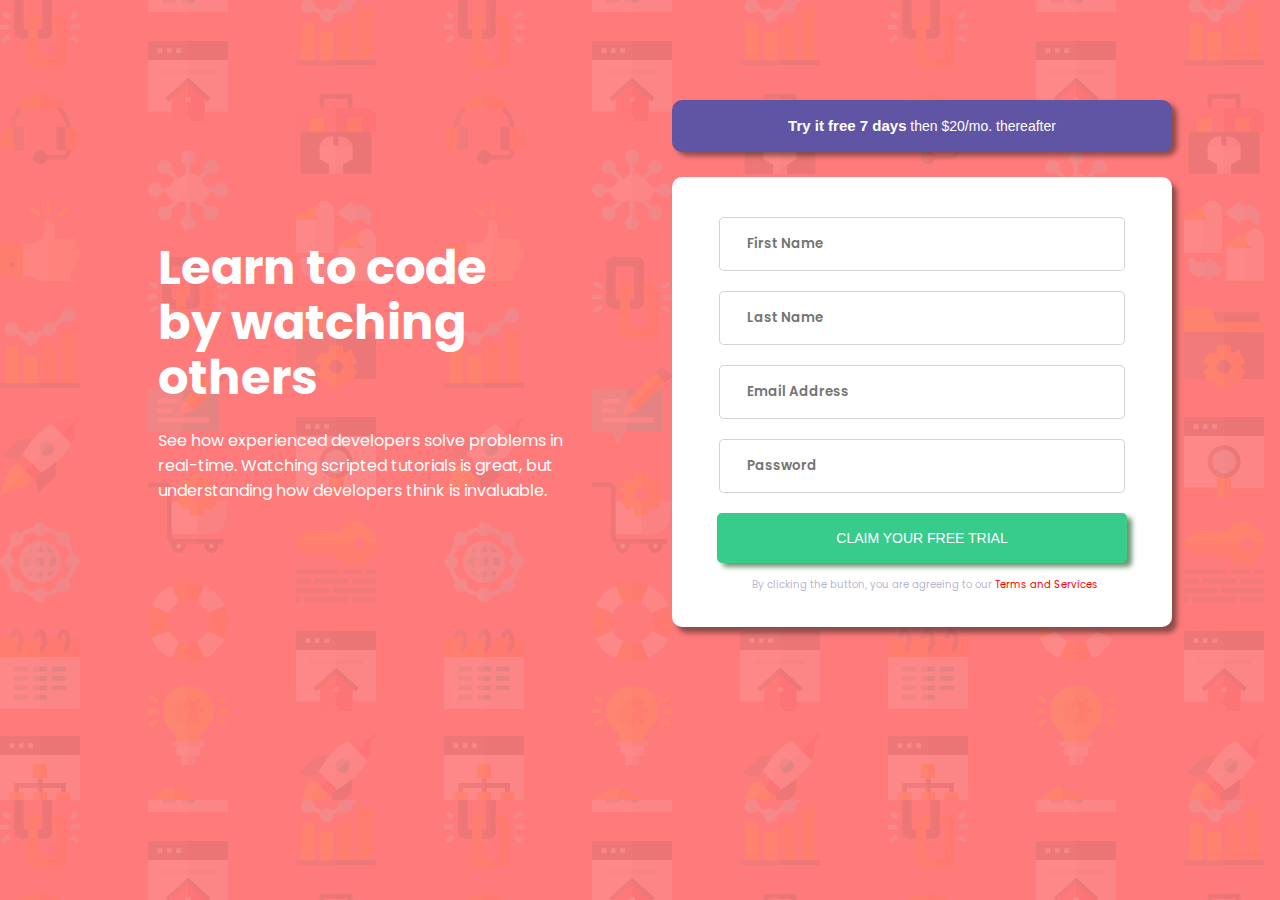
<file: index.html>
<!DOCTYPE html>
<html>
<head>
    <meta charset="utf-8">
    <title>challenge5</title>
    <link rel="stylesheet" href="style.css">
    <link href="https://fonts.googleapis.com/css2?family=Poppins:wght@400;500;600;700&display=swap" rel="stylesheet">
    <meta name="viewport" content="width=device-width, initial-scale=1">

</head>
<body>
    <div class="main">
        <div class="text-section">
            <h1>Learn to code by watching others</h1>
            <p>
                See how experienced developers solve problems in real-time. Watching scripted tutorials is great, 
                but understanding how developers think is invaluable. 
            </p>
        </div>

        <div class="form-section">
            <button class="button0">
                <h2>Try it free 7 days<span> then $20/mo. thereafter</span></h2>
            </button>
            <div class="form">
                <form action="">
                    <input class="row1 row" type="text" placeholder ="First Name" style="font-family: 'Poppins', sans-serif;font-weight: 600;">
                    <input class="row2 row" type="text" placeholder="Last Name" style="font-family:'Poppins', sans-serif;font-weight: 600;">
                    <input class="row3 row" type="email"placeholder="Email Address" style="font-family: 'Poppins', sans-serif;font-weight: 600;">
                    <input class="row4 row" type="password" required placeholder="Password" style="font-family: 'Poppins', sans-serif;font-weight: 600;">
                    <button class="button1 button" type="submit">CLAIM YOUR FREE TRIAL</button>
                </form>
                <p>By clicking the button, you are agreeing to our <span>Terms and Services</span></p> 
            </div>      
        </div>
    </div>
    
</body>
</html>
</file>
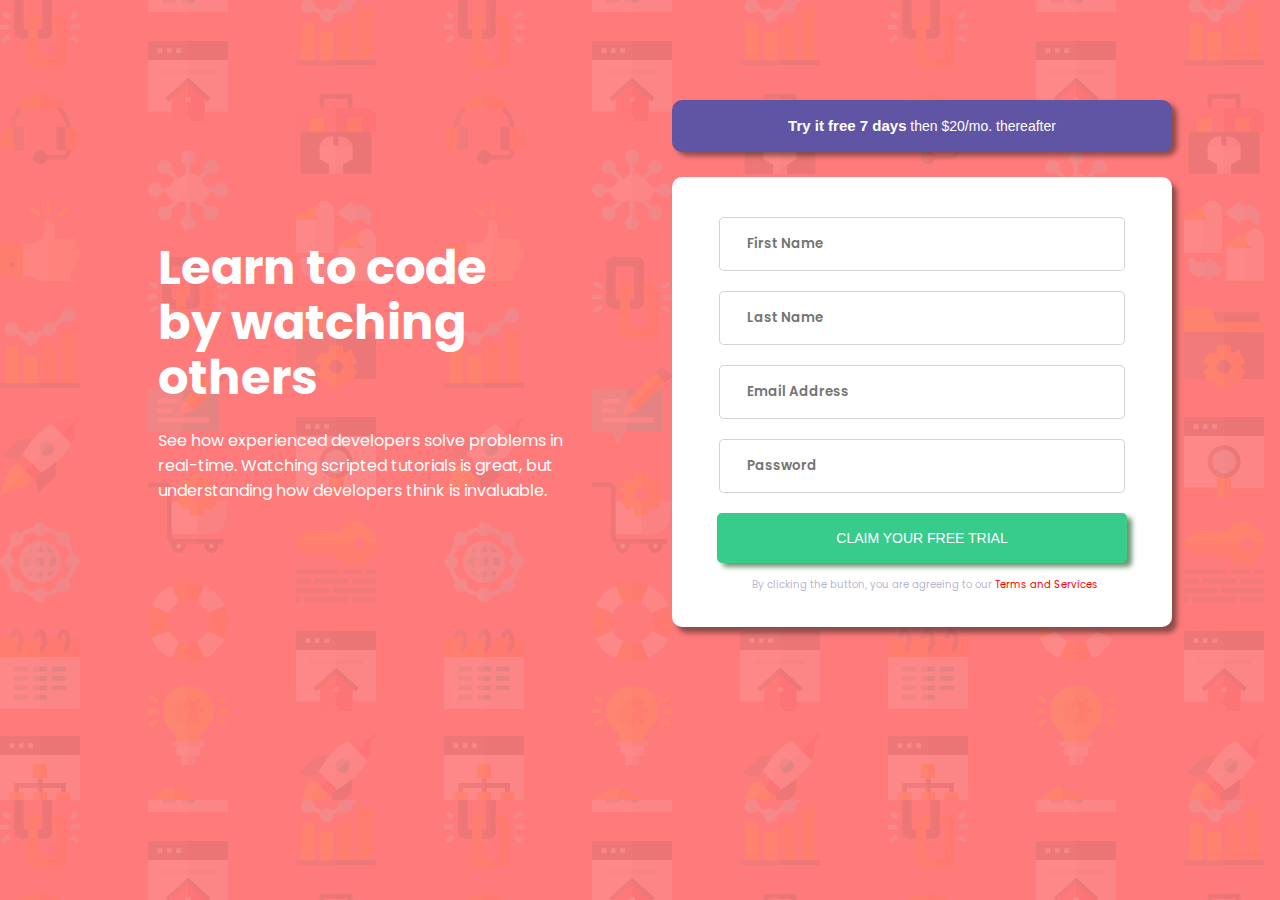
<file: register.html>
<!DOCTYPE html>
<html>
<head>
    <meta charset="utf-8">
    <title>challenge5</title>
    <link rel="stylesheet" href="register.css">
    <link href="https://fonts.googleapis.com/css2?family=Poppins:wght@400;500;600;700&display=swap" rel="stylesheet">
    <meta name="viewport" content="width=device-width, initial-scale=1">

</head>
<body>
    <div class="main">
        <div class="text-section">
            <h1>Learn to code by watching others</h1>
            <p>
                See how experienced developers solve problems in real-time. Watching scripted tutorials is great, 
                but understanding how developers think is invaluable. 
            </p>
        </div>

        <div class="form-section">
            <button class="button0">
                <h2>Try it free 7 days<span> then $20/mo. thereafter</span></h2>
            </button>
            <div class="form">
                <form action="">
                    <input class="row1 row" type="text" placeholder ="First Name" style="font-family: 'Poppins', sans-serif;font-weight: 600;">
                    <input class="row2 row" type="text" placeholder="Last Name" style="font-family:'Poppins', sans-serif;font-weight: 600;">
                    <input class="row3 row" type="email"placeholder="Email Address" style="font-family: 'Poppins', sans-serif;font-weight: 600;">
                    <input class="row4 row" type="password" required placeholder="Password" style="font-family: 'Poppins', sans-serif;font-weight: 600;">
                    <button class="button1 button" type="submit">CLAIM YOUR FREE TRIAL</button>
                </form>
                <p>By clicking the button, you are agreeing to our <span>Terms and Services</span></p> 
            </div>      
        </div>
    </div>
    
</body>
</html>
</file>
<file: style.css>
body{
    background-image: url(images/bg-intro-desktop.png);
    background-color: hsl(0, 100%, 74%) ;
    font-family: 'Poppins';
    overflow-y: hidden;
}

.main{
    display: flex;
    margin: 100px;
}

.text-section{
    display: flex;
    flex-direction: column;
    justify-content: center;
    width: 650px;
    color: white;
    margin-left: 50px;
}

.text-section h1{
    font-size: 48px;
    width: 70%;
    line-height: 55px;
}

.text-section p{
    width: 80%;
    margin-top: -10px;
}

.form-section{
    display: flex;
    flex-direction: column;

}

.text-main{
    display: flex;
}

.form{
    width: 500px;
    height: 450px;
    background-color: white;
    border-radius: 10px;
    box-shadow: 5px 6px 5px 0px rgba(26, 26, 25, 0.486);
}

.form form{
    display: flex;
    flex-direction: column;
    height: 350px;
    align-items: center;
    margin-top: 40px;
}

.button0{
    margin-bottom: 25px;
    padding-top: 5px;
    padding-bottom: 5px;
    background-color: hsl(248, 32%, 49%);
    color: white;
    font-size: 10px;
    border-radius: 10px;
    box-shadow: 5px 4px 5px 0px rgba(26, 26, 25, 0.486);
    border: none;
}

.button0 span{
    font-weight: 100;
    font-size: 14px;
}

.row{
    display: flex;
    border-radius: 5px;
    height: 50px;
    width: 80%;
    margin-bottom: 20px;
    outline: none;
    border: solid 0.5px hsla(246, 5%, 62%, 0.432);
    text-indent: 25px;
}

.button1{
    width: 82%;
    height: 50px;
    border-radius: 5px;
    background-color: hsl(154, 59%, 51%);
    color: white;
    font-size: 14px;
    font-weight: 500;
    border: none;
    box-shadow: 5px 4px 5px 0px rgba(6, 73, 9, 0.582);
}

.form p{
    font-size: 10px;
    margin-left: 80px;
    color:hsl(246, 25%, 77%)
}

.form span{
    color: red;
}

@media screen and (max-width: 400px) {

    body{
        margin: 5vh 20vw;
    }

    .main{
        flex-direction: column;
        margin: 0;
        align-items: center;
        justify-content: center;
    }

    .text-section{
        margin-left: 0;
        align-items: center;
        justify-content: center;
        margin-top: 35px;
    }

    .text-section h1{
        font-size: 28px;
        line-height: 25px;
        margin-left: 25px;
        width: 40%;
    }

    .text-section p{
        font-size: 16px;
        width: 50%;
        text-align: center;
        margin-top: 15px;
    }

    .button0{
        width: 300px;
        padding-top: 10px;
        padding-bottom: 10px;
        margin-top: 50px;
        padding-left: 45px;
    }

    .button0 h2{
        font-size: 16px;
        width: 80%;
    }

    .button0 span{
        font-size: 14px;
        font-weight: 100;
    }
    
    .form{
        width: 300px;
        height: 400px;
        margin-top: 0;
    }

    .form form{
        height: 300px;
    }

    .row{
        width: 250px;
        height: 40px;
        margin-top: -20px;
        margin-bottom: 40px;
        text-indent: 10px;
    }

    form input{
        font-size: 12px;
    }

    .button1{
        width: 255px;
        height: 50px;
        font-size: 12px;
        font-weight: 600;
        margin-top: -15px;
    }

    .form p{
        width: 80%;
        margin-left: 30px;
        font-size: 10px;
        text-align: center;
    }

    .form span{
        font-size: 2px;
    }

}
</file>
<file: register.css>
body{
    background-image: url(images/bg-intro-desktop.png);
    background-color: hsl(0, 100%, 74%) ;
    font-family: 'Poppins';
    overflow-y: hidden;
}

.main{
    display: flex;
    margin: 100px;
}

.text-section{
    display: flex;
    flex-direction: column;
    justify-content: center;
    width: 650px;
    color: white;
    margin-left: 50px;
}

.text-section h1{
    font-size: 48px;
    width: 70%;
    line-height: 55px;
}

.text-section p{
    width: 80%;
    margin-top: -10px;
}

.form-section{
    display: flex;
    flex-direction: column;

}

.text-main{
    display: flex;
}

.form{
    width: 500px;
    height: 450px;
    background-color: white;
    border-radius: 10px;
    box-shadow: 5px 6px 5px 0px rgba(26, 26, 25, 0.486);
}

.form form{
    display: flex;
    flex-direction: column;
    height: 350px;
    align-items: center;
    margin-top: 40px;
}

.button0{
    margin-bottom: 25px;
    padding-top: 5px;
    padding-bottom: 5px;
    background-color: hsl(248, 32%, 49%);
    color: white;
    font-size: 10px;
    border-radius: 10px;
    box-shadow: 5px 4px 5px 0px rgba(26, 26, 25, 0.486);
    border: none;
}

.button0 span{
    font-weight: 100;
    font-size: 14px;
}

.row{
    display: flex;
    border-radius: 5px;
    height: 50px;
    width: 80%;
    margin-bottom: 20px;
    outline: none;
    border: solid 0.5px hsla(246, 5%, 62%, 0.432);
    text-indent: 25px;
}

.button1{
    width: 82%;
    height: 50px;
    border-radius: 5px;
    background-color: hsl(154, 59%, 51%);
    color: white;
    font-size: 14px;
    font-weight: 500;
    border: none;
    box-shadow: 5px 4px 5px 0px rgba(6, 73, 9, 0.582);
}

.form p{
    font-size: 10px;
    margin-left: 80px;
    color:hsl(246, 25%, 77%)
}

.form span{
    color: red;
}

@media screen and (max-width: 400px) {

    body{
        margin: 50px 25px;
    }

    .main{
        flex-direction: column;
        margin: 0;
    }

    .text-section{
        margin-left: 0;
    }

    .text-section h1{
        font-size: 16px;
        line-height: 25px;
        margin-left: 25px;
        width: 30%;
    }

    .text-section p{
        font-size: 10px;
        width: 30%;
        text-align: center;
        margin-top: 5px;
    }

    .button0{
        width: 200px;
        padding-top: 5px;
        padding-bottom: 5px;
        margin-top: 25px;
        padding-left: 45px;
    }

    .button0 h2{
        font-size: 10px;
        width: 80%;
    }

    .button0 span{
        font-size: 8px;
    }
    
    .form{
        width: 200px;
        height: 300px;
        margin-top: 0;
    }

    .form form{
        height: 200px;
    }

    .row{
        width: 160px;
        height: 30px;
        margin-top: -20px;
        margin-bottom: 30px;
        text-indent: 10px;
    }

    form input{
        font-size: 8px;
    }

    .button1{
        height: 35px;
        font-size: 8px;
        font-weight: 600;
        margin-top: -20px;
    }

    .form p{
        width: 80%;
        margin-left: 18px;
        font-size: 2px;
        text-align: center;
    }

    .form span{
        font-size: 2px;
    }

}
</file>
